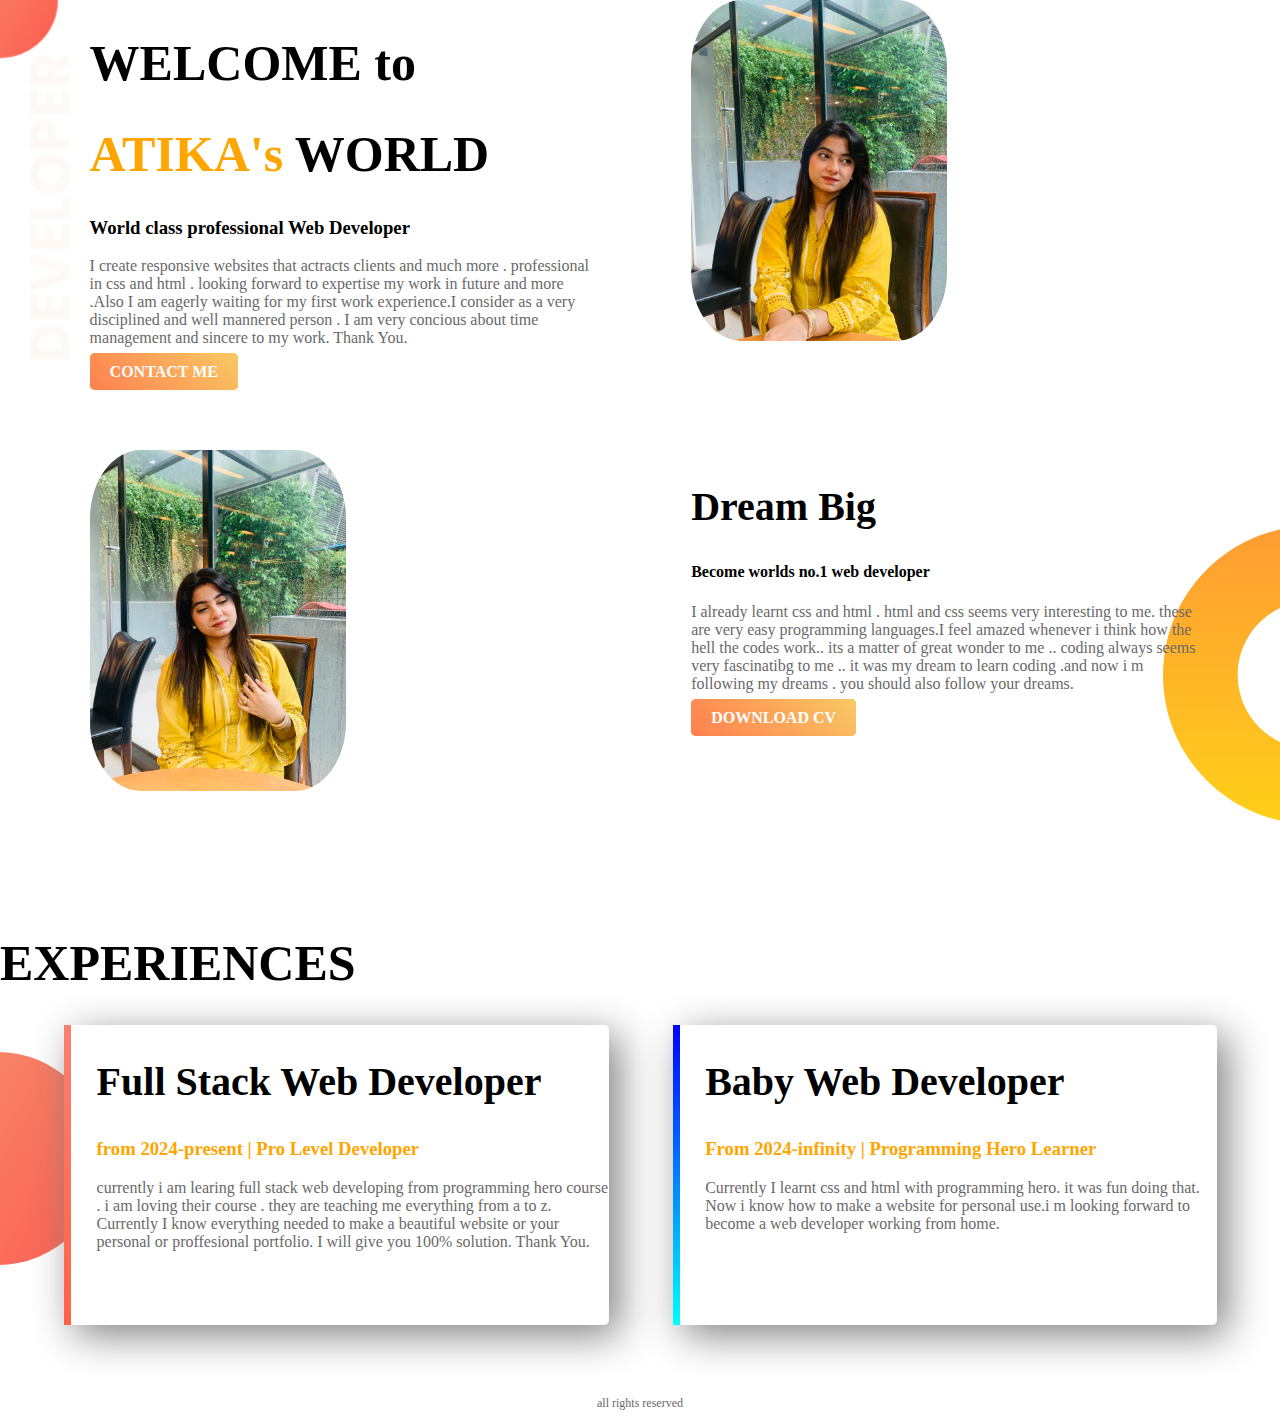
<file: index.html>
<!DOCTYPE html>
<html lang="en">
<head>
    <link rel="preconnect" href="https://fonts.googleapis.com">
<link rel="preconnect" href="https://fonts.gstatic.com" crossorigin>
<link href="https://fonts.googleapis.com/css2?family=Bodoni+Moda+SC:ital,opsz,wght@0,6..96,400..900;1,6..96,400..900&family=Wittgenstein:ital,wght@0,400..900;1,400..900&display=swap" rel="stylesheet">
    <meta charset="UTF-8">
    <meta name="viewport" content="width=device-width, initial-scale=1.0">
    <title>Atika's website </title>
    <link rel="stylesheet" href="style.css">
</head>
<body>
<section class="top-banner">
    <div class="half-width">
        <h1>WELCOME to </h1>
        <h1><span class="name-highlight">ATIKA's </span>WORLD</h1> 
        <h3>World class professional Web Developer</h3>
        <p>I create responsive websites that actracts clients and much more . professional in css and html . looking forward to expertise my work in future and more .Also I am eagerly waiting for my first work experience.I consider as a very disciplined and well mannered person . I am very concious about time management and sincere to my work. Thank You.</p>  
        <a class="first-button" target="_blank" href="https://www.facebook.com/atika.noushad.73/">CONTACT ME </a>
    </div>
    <div class="half-width">
<img src="images/fixed2.jpg" alt="">
    </div>
</section>
<section class="second-banner">
<div class="half-width">
    <img src="images/fixed1.jpg" alt="">
</div>
<div class="half-width">
    <h2>Dream Big </h2>
    <h4>Become worlds no.1 web developer</h4>
    <p>I already learnt css and html . html and css seems very interesting to me. these are very easy programming languages.I feel amazed whenever i think how the hell the codes work.. its a matter of great wonder to me .. coding always seems very fascinatibg to me .. it was my dream to learn coding .and now i m following my dreams . you should also follow your dreams.</p>
    <a class="second-button" target="_blank" href="file:///C:/CV/CV.pdf">DOWNLOAD CV</a>
</div>
</section>
<section class="experience-area">
<h1>EXPERIENCES</h1>
    <div id="full-stack" class="half-width single-experience">
    <H2>Full Stack Web Developer</H2>
    <h3 class="name-highlight">from 2024-present | Pro Level Developer</h3>
    <p>currently i am learing full stack web developing from programming hero course . i am loving their course . they are teaching me everything from a to z. Currently I know everything needed to make a beautiful website or your personal or proffesional portfolio. I will give you 100% solution. Thank You.</p>
</div>
<div id="baby-web" class="half-width single-experience">
    <h2>Baby Web Developer </h2>
    <h3 class="name-highlight">From 2024-infinity | Programming Hero Learner</h3>
    <p>Currently I learnt css and html with programming hero. it was fun doing that. Now i know how to make a website for personal use.i m looking forward to become a web developer working from home.</p>
</div>
</section>
<footer> 
    <p>all rights reserved</p>
</footer>
</body>
</html>
</file>
<file: style.css>
body{
    margin: 0%;
    // <uniquifier>: Use a unique and descriptive class name
    // <weight>: Use a value from 400 to 900
    
    .wittgenstein-<uniquifier> {
      font-family: "Wittgenstein", serif;
      font-optical-sizing: auto;
      font-weight: <weight>;
      font-style: normal;
    }
}
section{
    height: 500px;
}

h1{
    font-size: 50px;
}
h2{
    font-size: 40px;
}
p{
    color: dimgray;
}
.name-highlight{
    color: orange;
}
.half-width{
    width: 40%;
 float: left;  
    margin-left: 5%;
    padding-left: 2%;
}.half-width img{
    width: 50%;
    height: 5%;
    border-radius: 20%;
    
}
.first-button{
text-decoration: none;
background-color: orange;
padding: 10px 20px;
color: white;
border-radius: 5px;
font-weight: 700;
background-image: linear-gradient( 45deg,coral  ,rgb(248, 201, 99));
}
section{
    padding-bottom: 150px;
    height: 300px;
}
.second-button{
text-decoration:none;
border-radius: 5px;
background-image: linear-gradient(45deg , coral ,rgb(248,201,99));
background-color: orange;
padding: 10px 20px;
color: white;
font-weight: 700;
}
.top-banner{
background-image: url("images/top-banner.png");
background-repeat: no-repeat;
}
.second-banner{
    background-image: url("images/dream-bg.png");
    background-repeat: no-repeat;
    background-position: right;
}
.experience-area{
    background-image: url("images/exp-bg.png");
    background-repeat: no-repeat;
    background-position: left;
    
}
.single-experience{
box-shadow: 10px 10px 40px gray;
border-radius: 5px;
height: 100%;
background-color: white;
}
#full-stack{
border-left: 7px solid ;
border-image: linear-gradient(180deg, salmon, tomato );
border-image-slice: 1;
}
#baby-web{
    border-left: 7px solid ;
border-image: linear-gradient(180deg,blue, aqua );
border-image-slice: 1;
}
footer p{
text-align: center;
font-size: 12px;
}
</file>
